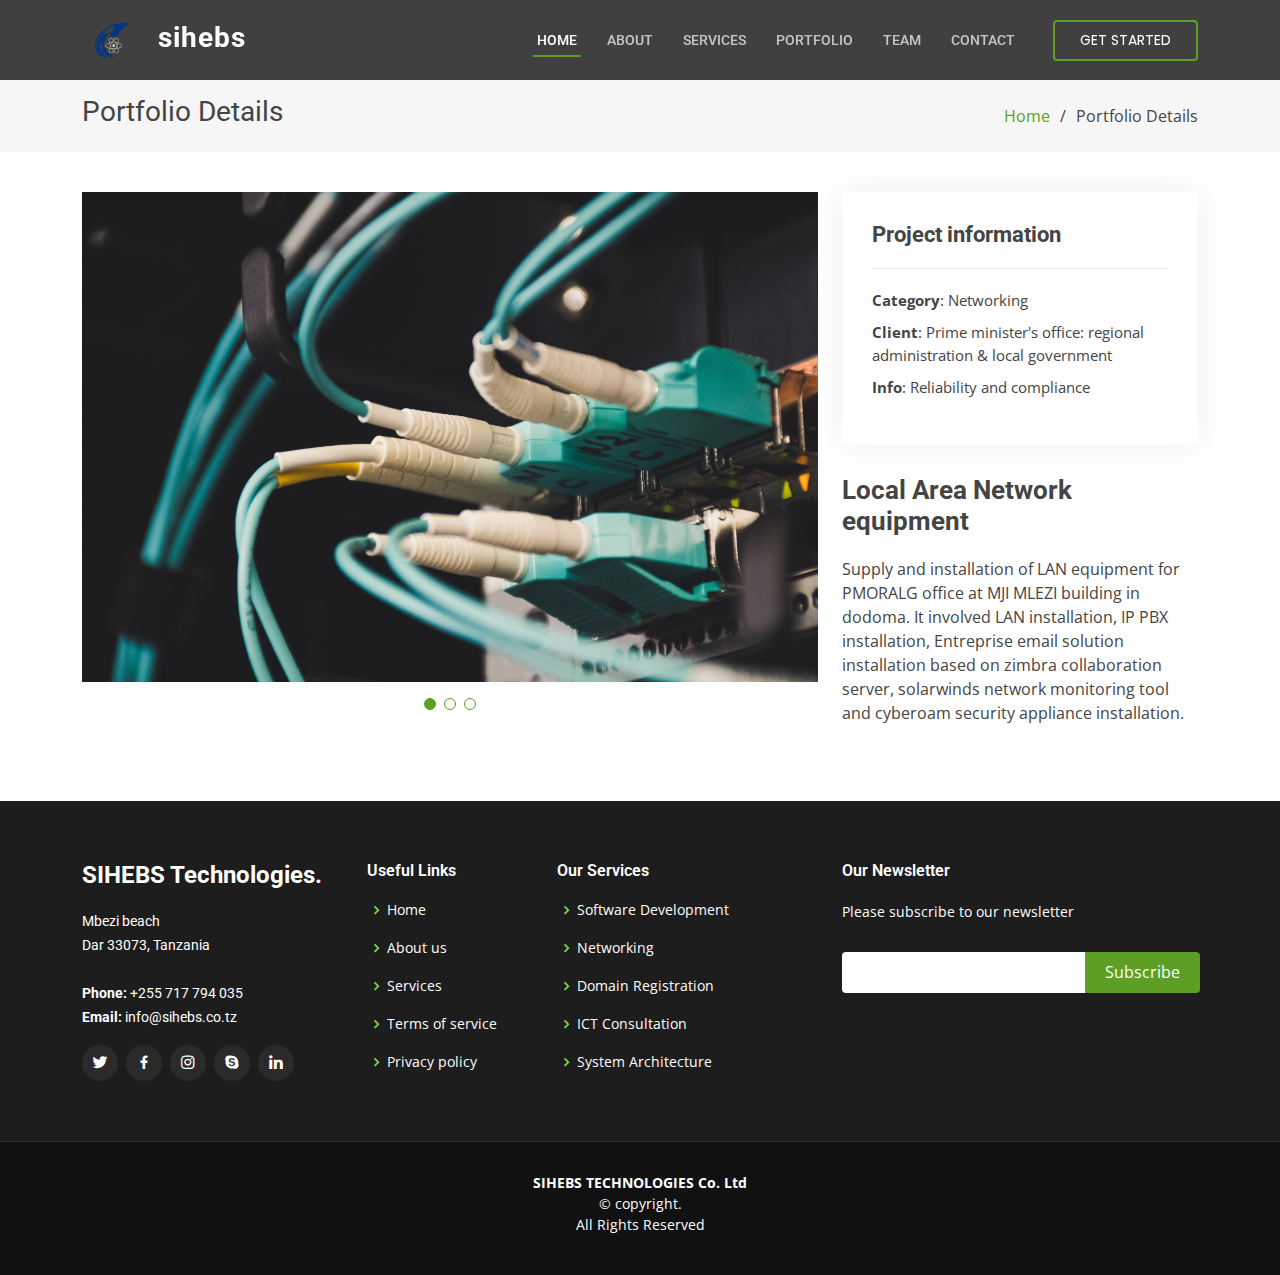
<file: inter.html>
<!DOCTYPE html>
<html lang="en">

<head>
  <meta charset="utf-8">
  <meta content="width=device-width, initial-scale=1.0" name="viewport">

  <title>sihebs</title>
  <meta content="" name="description">
  <meta content="" name="keywords">

  <!-- Favicons -->
  <link href="assets/img/clients/sh.png" rel="icon">
  <link href="assets/img/apple-touch-icon.png" rel="apple-touch-icon">

  <!-- Google Fonts -->
  <link href="https://fonts.googleapis.com/css?family=Open+Sans:300,300i,400,400i,600,600i,700,700i|Roboto:300,300i,400,400i,500,500i,600,600i,700,700i|Poppins:300,300i,400,400i,500,500i,600,600i,700,700i" rel="stylesheet">

  <!-- Vendor CSS Files -->
  <link href="assets/vendor/animate.css/animate.min.css" rel="stylesheet">
  <link href="assets/vendor/bootstrap/css/bootstrap.min.css" rel="stylesheet">
  <link href="assets/vendor/bootstrap-icons/bootstrap-icons.css" rel="stylesheet">
  <link href="assets/vendor/boxicons/css/boxicons.min.css" rel="stylesheet">
  <link href="assets/vendor/glightbox/css/glightbox.min.css" rel="stylesheet">
  <link href="assets/vendor/swiper/swiper-bundle.min.css" rel="stylesheet">

  <!-- Main CSS File -->
  <link href="assets/css/style.css" rel="stylesheet">
</head>

<body>

  <!-- ======= Header ======= -->
  <header id="header" class="fixed-top d-flex align-items-center">
    <div class="container d-flex align-items-center justify-content-between">

      <h1 class="logo"><img src="assets/img/clients/sh.png" class="img-fluid" alt="">&nbsp;&nbsp;<a href="index">SIHEBS </a></h1>

      <nav id="navbar" class="navbar">
        <ul>
          <li><a class="nav-link scrollto active" href="index">Home</a></li>
          <li><a class="nav-link scrollto" href="index">About</a></li>
          <li><a class="nav-link scrollto" href="index">Services</a></li>
          <li><a class="nav-link scrollto " href="index">Portfolio</a></li>
          <li><a class="nav-link scrollto" href="index">Team</a></li>
          <li><a class="nav-link scrollto" href="index">Contact</a></li>
          <li><a class="getstarted scrollto" href="index">Get Started</a></li>
        </ul>
        <i class="bi bi-list mobile-nav-toggle"></i>
      </nav><!-- .navbar -->

    </div>
  </header><!-- End Header -->

  <main id="main">

    <!-- ======= Breadcrumbs ======= -->
    <section id="breadcrumbs" class="breadcrumbs">
      <div class="container">

        <div class="d-flex justify-content-between align-items-center">
          <h2>Portfolio Details</h2>
          <ol>
            <li><a href="index">Home</a></li>
            <li>Portfolio Details</li>
          </ol>
        </div>

      </div>
    </section><!-- End Breadcrumbs -->

    <!-- ======= Portfolio Details Section ======= -->
    <section id="portfolio-details" class="portfolio-details">
      <div class="container">

        <div class="row gy-4">

          <div class="col-lg-8">
            <div class="portfolio-details-slider swiper-container">
              <div class="swiper-wrapper align-items-center">

                <div class="swiper-slide">
                  <img src="assets/img/portfolio/netw.jpg" alt="">
                </div>

                <div class="swiper-slide">
                  <img src="assets/img/portfolio/ellarm.jpg" alt="">
                </div>

                <div class="swiper-slide">
                  <img src="assets/img/portfolio/nety.jpg" alt="">
                </div>

              </div>
              <div class="swiper-pagination"></div>
            </div>
          </div>

          <div class="col-lg-4">
            <div class="portfolio-info">
              <h3>Project information</h3>
              <ul>
                <li><strong>Category</strong>: Networking</li>
                <li><strong>Client</strong>: Prime minister's office: regional administration & local government</li>
                <!-- <li><strong>Project date</strong>: 01 March, 2020</li> -->
                <li><strong>Info</strong>: Reliability and compliance</li>
              </ul>
            </div>
            <div class="portfolio-description">
              <h2>Local Area Network equipment</h2>
              <p>
               Supply and installation of LAN equipment for PMORALG office at MJI MLEZI building in dodoma. It involved LAN installation, IP PBX installation, Entreprise 
               email solution installation based on zimbra collaboration server, solarwinds network monitoring tool and cyberoam security appliance installation. 
              </p>
            </div>
          </div>

        </div>

      </div>
    </section><!-- End Portfolio Details Section -->

  </main><!-- End #main -->

  <!-- ======= Footer ======= -->
  <footer id="footer">
    <div class="footer-top">
      <div class="container">
        <div class="row">

          <div class="col-lg-3 col-md-6">
            <div class="footer-info">
              <h3>SIHEBS Technologies.</h3>
              <p>
                Mbezi beach <br>
                Dar 33073, Tanzania<br><br>
                <strong>Phone:</strong> +255 717 794 035<br>
                <strong>Email:</strong> info@sihebs.co.tz<br>
              </p>
              <div class="social-links mt-3">
                <a href="#" class="twitter"><i class="bx bxl-twitter"></i></a>
                <a href="#" class="facebook"><i class="bx bxl-facebook"></i></a>
                <a href="#" class="instagram"><i class="bx bxl-instagram"></i></a>
                <a href="#" class="google-plus"><i class="bx bxl-skype"></i></a>
                <a href="#" class="linkedin"><i class="bx bxl-linkedin"></i></a>
              </div>
            </div>
          </div>

          <div class="col-lg-2 col-md-6 footer-links">
            <h4>Useful Links</h4>
            <ul>
              <li><i class="bx bx-chevron-right"></i> <a href="#">Home</a></li>
              <li><i class="bx bx-chevron-right"></i> <a href="#">About us</a></li>
              <li><i class="bx bx-chevron-right"></i> <a href="#">Services</a></li>
              <li><i class="bx bx-chevron-right"></i> <a href="#">Terms of service</a></li>
              <li><i class="bx bx-chevron-right"></i> <a href="#">Privacy policy</a></li>
            </ul>
          </div>

          <div class="col-lg-3 col-md-6 footer-links">
            <h4>Our Services</h4>
            <ul>
              <li><i class="bx bx-chevron-right"></i> <a href="#">Software Development</a></li>
              <li><i class="bx bx-chevron-right"></i> <a href="#">Networking</a></li>
              <li><i class="bx bx-chevron-right"></i> <a href="#">Domain Registration</a></li>
              <li><i class="bx bx-chevron-right"></i> <a href="#">ICT Consultation</a></li>
              <li><i class="bx bx-chevron-right"></i> <a href="#">System Architecture</a></li>
            </ul>
          </div>

          <div class="col-lg-4 col-md-6 footer-newsletter">
            <h4>Our Newsletter</h4>
            <p>Please subscribe to our newsletter</p>
            <form action=" javascript:void(0);"  method="post">
              <input type="email" name="email"><input type="submit" value="Subscribe">
            </form>

          </div>

        </div>
      </div>
    </div>

    <div class="container">
      <div class="copyright">
         <strong><span>SIHEBS TECHNOLOGIES Co. Ltd</span></strong> <br> &copy; copyright.<br> All Rights Reserved
      </div>
      <div class="credits">
        
        <!-- Designed by <a href="https://github.com/dericking01">Dericking</a> -->
      </div>
    </div>
  </footer><!-- End Footer -->

  <a href="#" class="back-to-top d-flex align-items-center justify-content-center"><i class="bi bi-arrow-up-short"></i></a>

  <!-- Vendor JS Files -->
  <script src="assets/vendor/bootstrap/js/bootstrap.bundle.min.js"></script>
  <script src="assets/vendor/glightbox/js/glightbox.min.js"></script>
  <script src="assets/vendor/isotope-layout/isotope.pkgd.min.js"></script>
  <script src="assets/vendor/php-email-form/validate.js"></script>
  <script src="assets/vendor/purecounter/purecounter.js"></script>
  <script src="assets/vendor/swiper/swiper-bundle.min.js"></script>

  <script src="assets/js/main.js"></script>

</body>

</html>
</file>
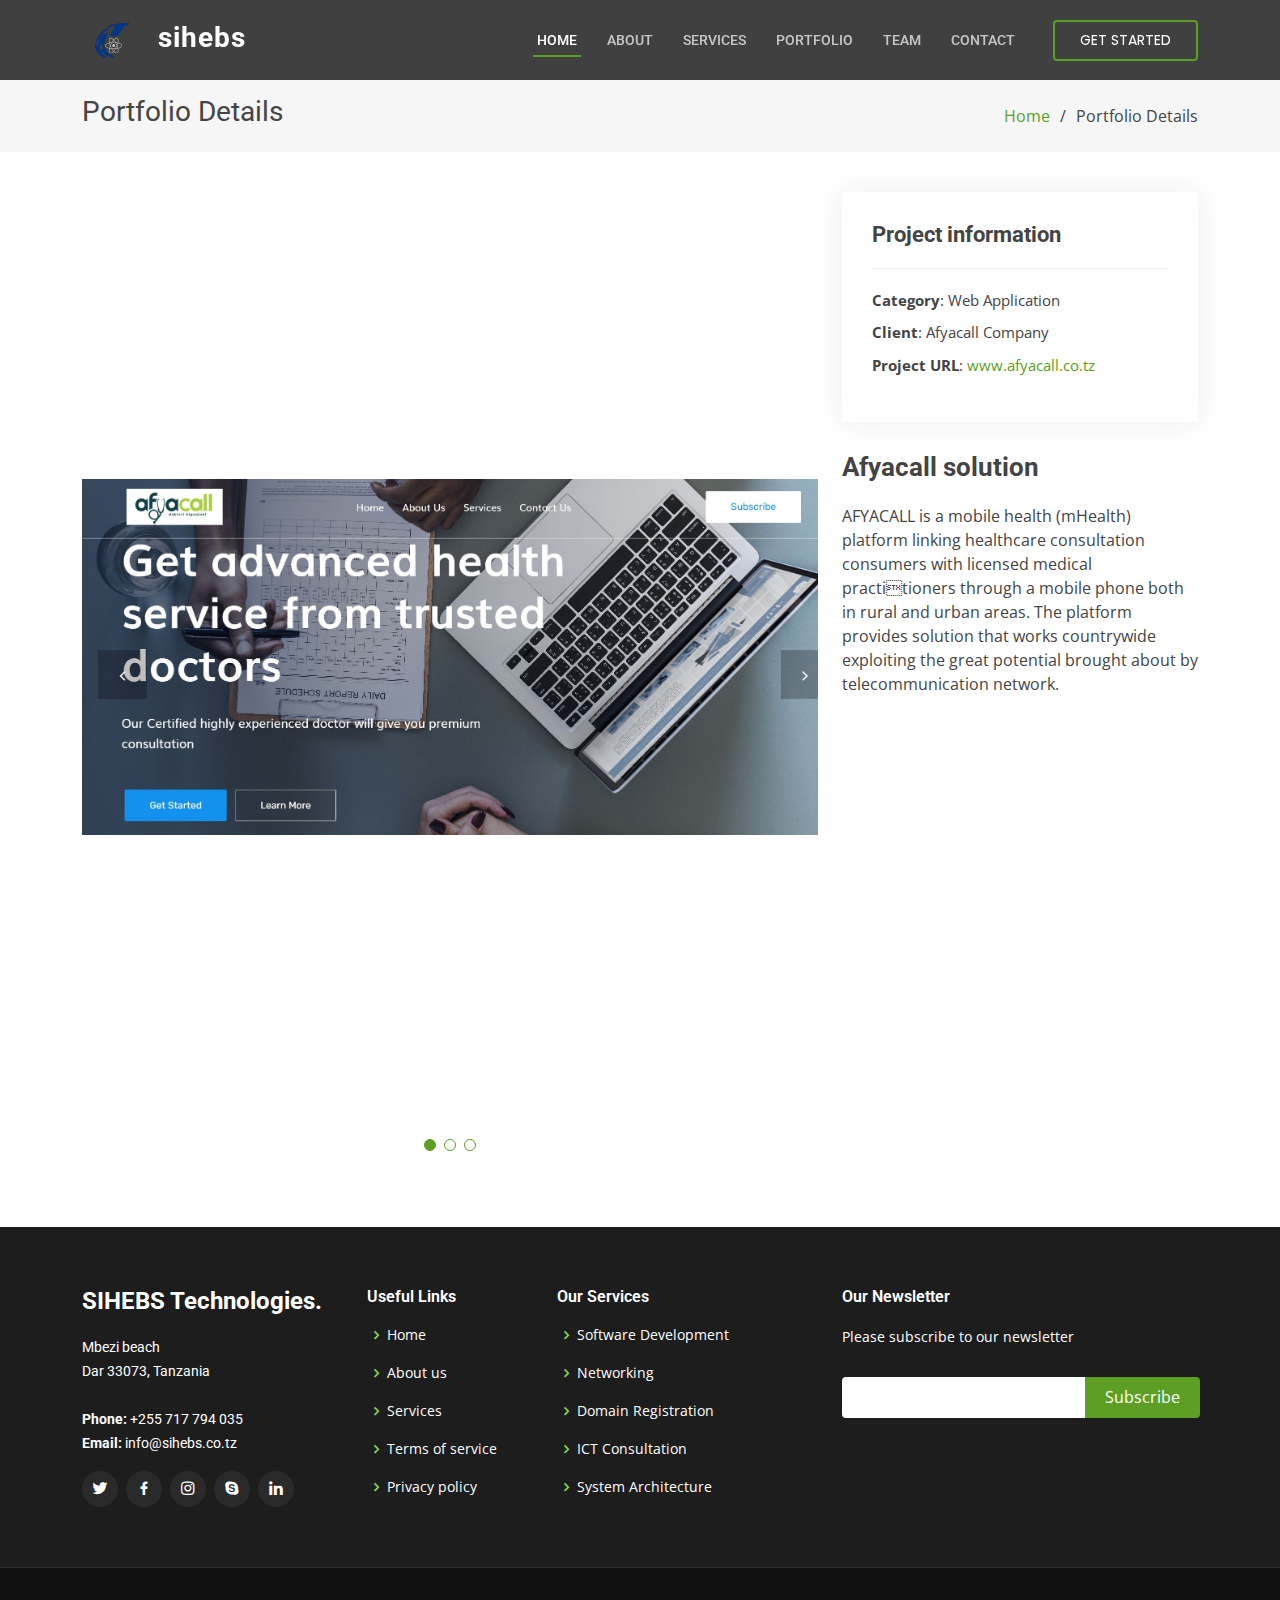
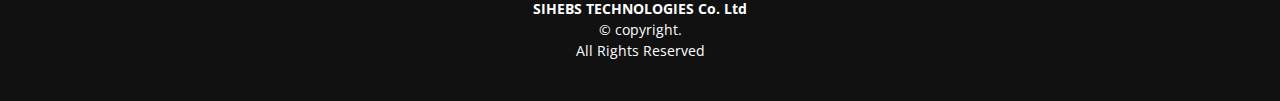
<file: portfolio-details.html>
<!DOCTYPE html>
<html lang="en">

<head>
  <meta charset="utf-8">
  <meta content="width=device-width, initial-scale=1.0" name="viewport">

  <title>sihebs</title>
  <meta content="" name="description">
  <meta content="" name="keywords">

  <!-- Favicons -->
  <link href="assets/img/clients/sh.png" rel="icon">
  <link href="assets/img/apple-touch-icon.png" rel="apple-touch-icon">

  <!-- Google Fonts -->
  <link href="https://fonts.googleapis.com/css?family=Open+Sans:300,300i,400,400i,600,600i,700,700i|Roboto:300,300i,400,400i,500,500i,600,600i,700,700i|Poppins:300,300i,400,400i,500,500i,600,600i,700,700i" rel="stylesheet">

  <!-- Vendor CSS Files -->
  <link href="assets/vendor/animate.css/animate.min.css" rel="stylesheet">
  <link href="assets/vendor/bootstrap/css/bootstrap.min.css" rel="stylesheet">
  <link href="assets/vendor/bootstrap-icons/bootstrap-icons.css" rel="stylesheet">
  <link href="assets/vendor/boxicons/css/boxicons.min.css" rel="stylesheet">
  <link href="assets/vendor/glightbox/css/glightbox.min.css" rel="stylesheet">
  <link href="assets/vendor/swiper/swiper-bundle.min.css" rel="stylesheet">

  <!--Main CSS File -->
  <link href="assets/css/style.css" rel="stylesheet">

</head>

<body>

  <!-- ======= Header ======= -->
  <header id="header" class="fixed-top d-flex align-items-center">
    <div class="container d-flex align-items-center justify-content-between">
      
      <h1 class="logo"><img src="assets/img/clients/sh.png" class="img-fluid" alt="">&nbsp;&nbsp;<a href="index">SIHEBS </a></h1>

      <nav id="navbar" class="navbar">
        <ul>
          <li><a class="nav-link scrollto active" href="index">Home</a></li>
          <li><a class="nav-link scrollto" href="index">About</a></li>
          <li><a class="nav-link scrollto" href="index">Services</a></li>
          <li><a class="nav-link scrollto " href="index">Portfolio</a></li>
          <li><a class="nav-link scrollto" href="index">Team</a></li>
          <li><a class="nav-link scrollto" href="index">Contact</a></li>
          <li><a class="getstarted scrollto" href="index">Get Started</a></li>
        </ul>
        <i class="bi bi-list mobile-nav-toggle"></i>
      </nav><!-- .navbar -->

    </div>
  </header><!-- End Header -->

  <main id="main">

    <!-- ======= Breadcrumbs ======= -->
    <section id="breadcrumbs" class="breadcrumbs">
      <div class="container">

        <div class="d-flex justify-content-between align-items-center">
          <h2>Portfolio Details</h2>
          <ol>
            <li><a href="index">Home</a></li>
            <li>Portfolio Details</li>
          </ol>
        </div>

      </div>
    </section><!-- End Breadcrumbs -->

    <!-- ======= Portfolio Details Section ======= -->
    <section id="portfolio-details" class="portfolio-details">
      <div class="container">

        <div class="row gy-4">

          <div class="col-lg-8">
            <div class="portfolio-details-slider swiper-container">
              <div class="swiper-wrapper align-items-center">

                <div class="swiper-slide">
                  <img src="assets/img/portfolio/afya2.JPG" alt="">
                </div>

                <div class="swiper-slide">
                  <img src="assets/img/portfolio/af2.png" alt="">
                </div>

                <div class="swiper-slide">
                  <img src="assets/img/portfolio/afya.JPG" alt="">
                </div>

              </div>
              <div class="swiper-pagination"></div>
            </div>
          </div>

          <div class="col-lg-4">
            <div class="portfolio-info">
              <h3>Project information</h3>
              <ul>
                <li><strong>Category</strong>: Web Application</li>
                <li><strong>Client</strong>: Afyacall Company</li>
                <!-- <li><strong>Project date</strong>: 01 March, 2020</li> -->
                <li><strong>Project URL</strong>: <a href="https://afyacall.co.tz/" target="_blank">www.afyacall.co.tz</a></li>
              </ul>
            </div>
            <div class="portfolio-description">
              <h2>Afyacall solution</h2>
              <p>
                AFYACALL is a mobile health (mHealth) 
platform linking healthcare consultation 
consumers with licensed medical practitioners through a mobile phone both in 
rural and urban areas. The platform 
provides solution that works countrywide 
exploiting the great potential brought 
about by telecommunication network.
              </p>
            </div>
          </div>

        </div>

      </div>
    </section><!-- End Portfolio Details Section -->

  </main><!-- End #main -->

  <!-- ======= Footer ======= -->
  <footer id="footer">
    <div class="footer-top">
      <div class="container">
        <div class="row">

          <div class="col-lg-3 col-md-6">
            <div class="footer-info">
              <h3>SIHEBS Technologies.</h3>
              <p>
                Mbezi beach <br>
                Dar 33073, Tanzania<br><br>
                <strong>Phone:</strong> +255 717 794 035<br>
                <strong>Email:</strong> info@sihebs.co.tz<br>
              </p>
              <div class="social-links mt-3">
                <a href="#" class="twitter"><i class="bx bxl-twitter"></i></a>
                <a href="#" class="facebook"><i class="bx bxl-facebook"></i></a>
                <a href="#" class="instagram"><i class="bx bxl-instagram"></i></a>
                <a href="#" class="google-plus"><i class="bx bxl-skype"></i></a>
                <a href="#" class="linkedin"><i class="bx bxl-linkedin"></i></a>
              </div>
            </div>
          </div>

          <div class="col-lg-2 col-md-6 footer-links">
            <h4>Useful Links</h4>
            <ul>
              <li><i class="bx bx-chevron-right"></i> <a href="#">Home</a></li>
              <li><i class="bx bx-chevron-right"></i> <a href="#">About us</a></li>
              <li><i class="bx bx-chevron-right"></i> <a href="#">Services</a></li>
              <li><i class="bx bx-chevron-right"></i> <a href="#">Terms of service</a></li>
              <li><i class="bx bx-chevron-right"></i> <a href="#">Privacy policy</a></li>
            </ul>
          </div>

          <div class="col-lg-3 col-md-6 footer-links">
            <h4>Our Services</h4>
            <ul>
              <li><i class="bx bx-chevron-right"></i> <a href="#">Software Development</a></li>
              <li><i class="bx bx-chevron-right"></i> <a href="#">Networking</a></li>
              <li><i class="bx bx-chevron-right"></i> <a href="#">Domain Registration</a></li>
              <li><i class="bx bx-chevron-right"></i> <a href="#">ICT Consultation</a></li>
              <li><i class="bx bx-chevron-right"></i> <a href="#">System Architecture</a></li>
            </ul>
          </div>

          <div class="col-lg-4 col-md-6 footer-newsletter">
            <h4>Our Newsletter</h4>
            <p>Please subscribe to our newsletter</p>
            <form action=" javascript:void(0);"  method="post">
              <input type="email" name="email"><input type="submit" value="Subscribe">
            </form>

          </div>

        </div>
      </div>
    </div>

    <div class="container">
      <div class="copyright">
         <strong><span>SIHEBS TECHNOLOGIES Co. Ltd</span></strong> <br> &copy; copyright. <br> All Rights Reserved
      </div>
      <div class="credits">
        <!-- Designed by <a href="https://github.com/dericking01">Dericking</a> -->
      </div>
    </div>
  </footer><!-- End Footer -->

  <a href="#" class="back-to-top d-flex align-items-center justify-content-center"><i class="bi bi-arrow-up-short"></i></a>

  <!-- Vendor JS Files -->
  <script src="assets/vendor/bootstrap/js/bootstrap.bundle.min.js"></script>
  <script src="assets/vendor/glightbox/js/glightbox.min.js"></script>
  <script src="assets/vendor/isotope-layout/isotope.pkgd.min.js"></script>
  <script src="assets/vendor/php-email-form/validate.js"></script>
  <script src="assets/vendor/purecounter/purecounter.js"></script>
  <script src="assets/vendor/swiper/swiper-bundle.min.js"></script>

  <!-- Main JS File -->
  <script src="assets/js/main.js"></script>

</body>

</html>
</file>
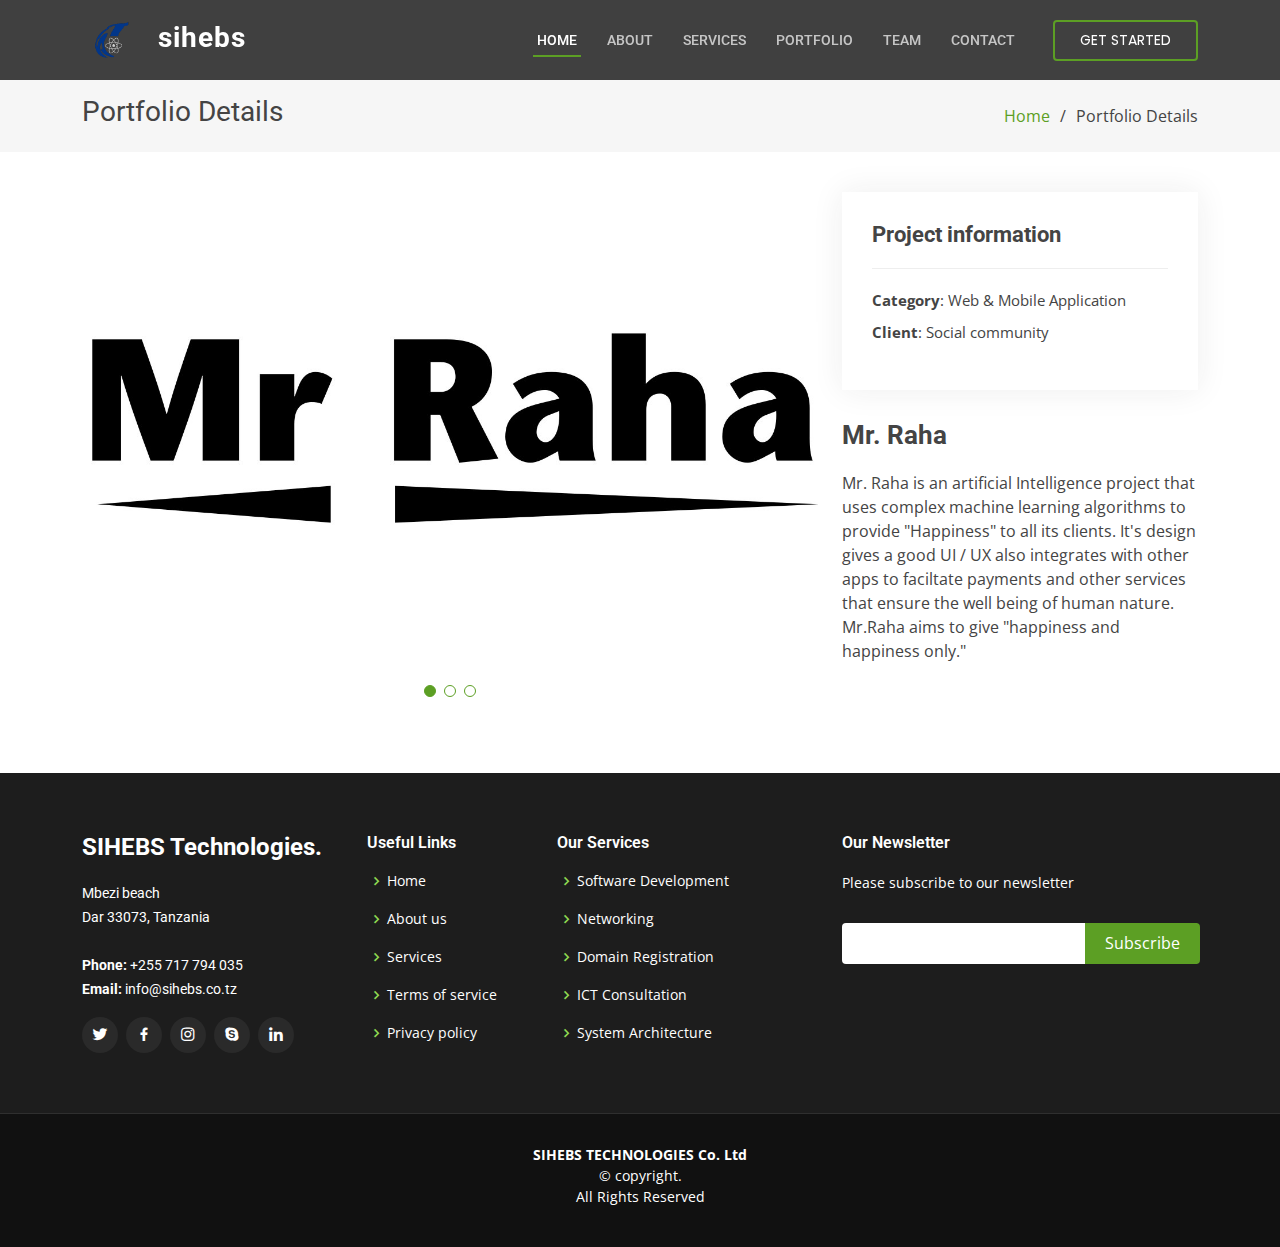
<file: raha-details.html>
<!DOCTYPE html>
<html lang="en">

<head>
  <meta charset="utf-8">
  <meta content="width=device-width, initial-scale=1.0" name="viewport">

  <title>sihebs</title>
  <meta content="" name="description">
  <meta content="" name="keywords">

  <!-- Favicons -->
  <link href="assets/img/clients/sh.png" rel="icon">
  <link href="assets/img/apple-touch-icon.png" rel="apple-touch-icon">

  <!-- Google Fonts -->
  <link href="https://fonts.googleapis.com/css?family=Open+Sans:300,300i,400,400i,600,600i,700,700i|Roboto:300,300i,400,400i,500,500i,600,600i,700,700i|Poppins:300,300i,400,400i,500,500i,600,600i,700,700i" rel="stylesheet">

  <!-- Vendor CSS Files -->
  <link href="assets/vendor/animate.css/animate.min.css" rel="stylesheet">
  <link href="assets/vendor/bootstrap/css/bootstrap.min.css" rel="stylesheet">
  <link href="assets/vendor/bootstrap-icons/bootstrap-icons.css" rel="stylesheet">
  <link href="assets/vendor/boxicons/css/boxicons.min.css" rel="stylesheet">
  <link href="assets/vendor/glightbox/css/glightbox.min.css" rel="stylesheet">
  <link href="assets/vendor/swiper/swiper-bundle.min.css" rel="stylesheet">

  <!-- Main CSS File -->
  <link href="assets/css/style.css" rel="stylesheet">
</head>

<body>

  <!-- ======= Header ======= -->
  <header id="header" class="fixed-top d-flex align-items-center">
    <div class="container d-flex align-items-center justify-content-between">

      <h1 class="logo"><img src="assets/img/clients/sh.png" class="img-fluid" alt="">&nbsp;&nbsp;<a href="index">SIHEBS </a></h1>

      <nav id="navbar" class="navbar">
        <ul>
          <li><a class="nav-link scrollto active" href="index">Home</a></li>
          <li><a class="nav-link scrollto" href="index">About</a></li>
          <li><a class="nav-link scrollto" href="index">Services</a></li>
          <li><a class="nav-link scrollto " href="index">Portfolio</a></li>
          <li><a class="nav-link scrollto" href="index">Team</a></li>
          <li><a class="nav-link scrollto" href="index">Contact</a></li>
          <li><a class="getstarted scrollto" href="index">Get Started</a></li>
        </ul>
        <i class="bi bi-list mobile-nav-toggle"></i>
      </nav><!-- .navbar -->

    </div>
  </header><!-- End Header -->

  <main id="main">

    <!-- ======= Breadcrumbs ======= -->
    <section id="breadcrumbs" class="breadcrumbs">
      <div class="container">

        <div class="d-flex justify-content-between align-items-center">
          <h2>Portfolio Details</h2>
          <ol>
            <li><a href="index">Home</a></li>
            <li>Portfolio Details</li>
          </ol>
        </div>

      </div>
    </section><!-- End Breadcrumbs -->

    <!-- ======= Portfolio Details Section ======= -->
    <section id="portfolio-details" class="portfolio-details">
      <div class="container">

        <div class="row gy-4">

          <div class="col-lg-8">
            <div class="portfolio-details-slider swiper-container">
              <div class="swiper-wrapper align-items-center">

                <div class="swiper-slide">
                  <img src="assets/img/portfolio/raha.jpg" alt="">
                </div>

                <div class="swiper-slide">
                  <img src="assets/img/portfolio/rha.png" alt="">
                </div>

                <div class="swiper-slide">
                  <img src="assets/img/portfolio/rh.JPG" alt="">
                </div>

              </div>
              <div class="swiper-pagination"></div>
            </div>
          </div>

          <div class="col-lg-4">
            <div class="portfolio-info">
              <h3>Project information</h3>
              <ul>
                <li><strong>Category</strong>: Web & Mobile Application</li>
                <li><strong>Client</strong>: Social community </li>
                <!-- <li><strong>Project date</strong>: 01 March, 2020</li> -->
                <!-- <li><strong>Project URL</strong>: <a href="https://mrraha.co.tz/" target="_blank">www.mrraha.co.tz</a></li> -->
              </ul>
            </div>
            <div class="portfolio-description">
              <h2>Mr. Raha</h2>
              <p>
                Mr. Raha is an artificial Intelligence project that uses complex machine learning algorithms to provide "Happiness" to all its clients. It's design gives a good UI / UX also
                integrates with other apps to faciltate payments and other services that ensure the well being of human nature.<br> Mr.Raha aims to give "happiness and happiness only." 
              </p>
            </div>
          </div>

        </div>

      </div>
    </section><!-- End Portfolio Details Section -->

  </main><!-- End #main -->

  <!-- ======= Footer ======= -->
  <footer id="footer">
    <div class="footer-top">
      <div class="container">
        <div class="row">

          <div class="col-lg-3 col-md-6">
            <div class="footer-info">
              <h3>SIHEBS Technologies.</h3>
              <p>
                Mbezi beach <br>
                Dar 33073, Tanzania<br><br>
                <strong>Phone:</strong> +255 717 794 035<br>
                <strong>Email:</strong> info@sihebs.co.tz<br>
              </p>
              <div class="social-links mt-3">
                <a href="#" class="twitter"><i class="bx bxl-twitter"></i></a>
                <a href="#" class="facebook"><i class="bx bxl-facebook"></i></a>
                <a href="#" class="instagram"><i class="bx bxl-instagram"></i></a>
                <a href="#" class="google-plus"><i class="bx bxl-skype"></i></a>
                <a href="#" class="linkedin"><i class="bx bxl-linkedin"></i></a>
              </div>
            </div>
          </div>

          <div class="col-lg-2 col-md-6 footer-links">
            <h4>Useful Links</h4>
            <ul>
              <li><i class="bx bx-chevron-right"></i> <a href="#">Home</a></li>
              <li><i class="bx bx-chevron-right"></i> <a href="#">About us</a></li>
              <li><i class="bx bx-chevron-right"></i> <a href="#">Services</a></li>
              <li><i class="bx bx-chevron-right"></i> <a href="#">Terms of service</a></li>
              <li><i class="bx bx-chevron-right"></i> <a href="#">Privacy policy</a></li>
            </ul>
          </div>

          <div class="col-lg-3 col-md-6 footer-links">
            <h4>Our Services</h4>
            <ul>
              <li><i class="bx bx-chevron-right"></i> <a href="#">Software Development</a></li>
              <li><i class="bx bx-chevron-right"></i> <a href="#">Networking</a></li>
              <li><i class="bx bx-chevron-right"></i> <a href="#">Domain Registration</a></li>
              <li><i class="bx bx-chevron-right"></i> <a href="#">ICT Consultation</a></li>
              <li><i class="bx bx-chevron-right"></i> <a href="#">System Architecture</a></li>
            </ul>
          </div>

          <div class="col-lg-4 col-md-6 footer-newsletter">
            <h4>Our Newsletter</h4>
            <p>Please subscribe to our newsletter</p>
            <form action=" javascript:void(0);"  method="post">
              <input type="email" name="email"><input type="submit" value="Subscribe">
            </form>

          </div>

        </div>
      </div>
    </div>

    <div class="container">
      <div class="copyright">
         <strong><span>SIHEBS TECHNOLOGIES Co. Ltd</span></strong> <br> &copy; copyright. <br> All Rights Reserved
      </div>
      <div class="credits">
        <!-- Designed by <a href="https://github.com/dericking01">Dericking</a> -->
      </div>
    </div>
  </footer><!-- End Footer -->

  <a href="#" class="back-to-top d-flex align-items-center justify-content-center"><i class="bi bi-arrow-up-short"></i></a>

  <!-- Vendor JS Files -->
  <script src="assets/vendor/bootstrap/js/bootstrap.bundle.min.js"></script>
  <script src="assets/vendor/glightbox/js/glightbox.min.js"></script>
  <script src="assets/vendor/isotope-layout/isotope.pkgd.min.js"></script>
  <script src="assets/vendor/php-email-form/validate.js"></script>
  <script src="assets/vendor/purecounter/purecounter.js"></script>
  <script src="assets/vendor/swiper/swiper-bundle.min.js"></script>

  <!--  Main JS File -->
  <script src="assets/js/main.js"></script>

</body>

</html>
</file>
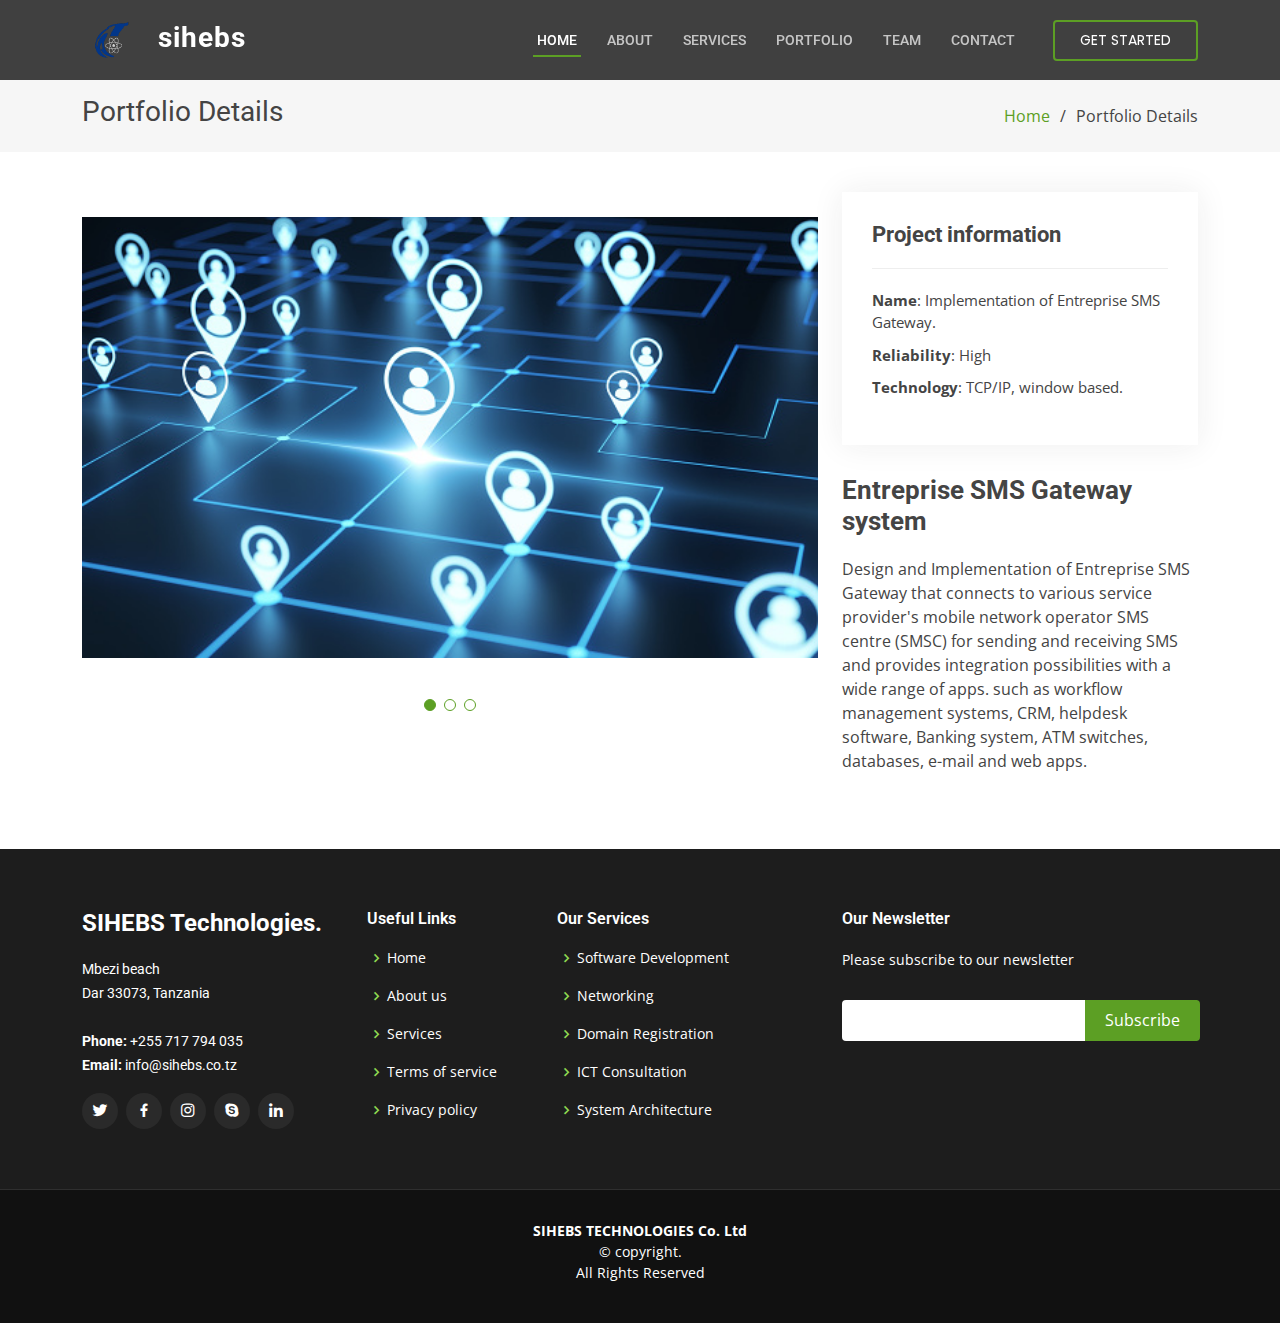
<file: sgtw.html>
<!DOCTYPE html>
<html lang="en">

<head>
  <meta charset="utf-8">
  <meta content="width=device-width, initial-scale=1.0" name="viewport">

  <title>sihebs</title>
  <meta content="" name="description">
  <meta content="" name="keywords">

  <!-- Favicons -->
  <link href="assets/img/clients/sh.png" rel="icon">
  <link href="assets/img/apple-touch-icon.png" rel="apple-touch-icon">

  <!-- Google Fonts -->
  <link href="https://fonts.googleapis.com/css?family=Open+Sans:300,300i,400,400i,600,600i,700,700i|Roboto:300,300i,400,400i,500,500i,600,600i,700,700i|Poppins:300,300i,400,400i,500,500i,600,600i,700,700i" rel="stylesheet">

  <!-- Vendor CSS Files -->
  <link href="assets/vendor/animate.css/animate.min.css" rel="stylesheet">
  <link href="assets/vendor/bootstrap/css/bootstrap.min.css" rel="stylesheet">
  <link href="assets/vendor/bootstrap-icons/bootstrap-icons.css" rel="stylesheet">
  <link href="assets/vendor/boxicons/css/boxicons.min.css" rel="stylesheet">
  <link href="assets/vendor/glightbox/css/glightbox.min.css" rel="stylesheet">
  <link href="assets/vendor/swiper/swiper-bundle.min.css" rel="stylesheet">

  <!-- Main CSS File -->
  <link href="assets/css/style.css" rel="stylesheet">
</head>

<body>

  <!-- ======= Header ======= -->
  <header id="header" class="fixed-top d-flex align-items-center">
    <div class="container d-flex align-items-center justify-content-between">

      <h1 class="logo"><img src="assets/img/clients/sh.png" class="img-fluid" alt="">&nbsp;&nbsp;<a href="index">SIHEBS </a></h1>

      <nav id="navbar" class="navbar">
        <ul>
          <li><a class="nav-link scrollto active" href="index">Home</a></li>
          <li><a class="nav-link scrollto" href="index">About</a></li>
          <li><a class="nav-link scrollto" href="index">Services</a></li>
          <li><a class="nav-link scrollto " href="index">Portfolio</a></li>
          <li><a class="nav-link scrollto" href="index">Team</a></li>
          <li><a class="nav-link scrollto" href="index">Contact</a></li>
          <li><a class="getstarted scrollto" href="index">Get Started</a></li>
        </ul>
        <i class="bi bi-list mobile-nav-toggle"></i>
      </nav><!-- .navbar -->

    </div>
  </header><!-- End Header -->

  <main id="main">

    <!-- ======= Breadcrumbs ======= -->
    <section id="breadcrumbs" class="breadcrumbs">
      <div class="container">

        <div class="d-flex justify-content-between align-items-center">
          <h2>Portfolio Details</h2>
          <ol>
            <li><a href="index">Home</a></li>
            <li>Portfolio Details</li>
          </ol>
        </div>

      </div>
    </section><!-- End Breadcrumbs -->

    <!-- ======= Portfolio Details Section ======= -->
    <section id="portfolio-details" class="portfolio-details">
      <div class="container">

        <div class="row gy-4">

          <div class="col-lg-8">
            <div class="portfolio-details-slider swiper-container">
              <div class="swiper-wrapper align-items-center">

                <div class="swiper-slide">
                  <img src="assets/img/portfolio/ntwkg.jpg" alt="">
                </div>

                <div class="swiper-slide">
                  <img src="assets/img/portfolio/chat.jpg" alt="">
                </div>

                <div class="swiper-slide">
                  <img src="assets/img/portfolio/ntwg.jpg" alt="">
                </div>

              </div>
              <div class="swiper-pagination"></div>
            </div>
          </div>

          <div class="col-lg-4">
            <div class="portfolio-info">
              <h3>Project information</h3>
              <ul>
                <li><strong>Name</strong>: Implementation of Entreprise SMS Gateway.</li>
                <li><strong>Reliability</strong>: High</li>
                <!-- <li><strong>Project date</strong>: 01 March, 2020</li> -->
                <li><strong>Technology</strong>: TCP/IP, window based.</li>
              </ul>
            </div>
            <div class="portfolio-description">
              <h2>Entreprise SMS Gateway system</h2>
              <p>
                Design and Implementation of Entreprise SMS Gateway that connects to various service provider's mobile network operator SMS centre (SMSC) for sending and receiving SMS and provides integration possibilities with a wide range of apps. 
                such as workflow management systems, CRM, helpdesk software, Banking system, ATM switches, databases, e-mail and web apps.
              </p>
            </div>
          </div>

        </div>

      </div>
    </section><!-- End Portfolio Details Section -->

  </main><!-- End #main -->

  <!-- ======= Footer ======= -->
  <footer id="footer">
    <div class="footer-top">
      <div class="container">
        <div class="row">

          <div class="col-lg-3 col-md-6">
            <div class="footer-info">
              <h3>SIHEBS Technologies.</h3>
              <p>
                Mbezi beach <br>
                Dar 33073, Tanzania<br><br>
                <strong>Phone:</strong> +255 717 794 035<br>
                <strong>Email:</strong> info@sihebs.co.tz<br> 
              </p>
              <div class="social-links mt-3">
                <a href="#" class="twitter"><i class="bx bxl-twitter"></i></a>
                <a href="#" class="facebook"><i class="bx bxl-facebook"></i></a>
                <a href="#" class="instagram"><i class="bx bxl-instagram"></i></a>
                <a href="#" class="google-plus"><i class="bx bxl-skype"></i></a>
                <a href="#" class="linkedin"><i class="bx bxl-linkedin"></i></a>
              </div>
            </div>
          </div>

          <div class="col-lg-2 col-md-6 footer-links">
            <h4>Useful Links</h4>
            <ul>
              <li><i class="bx bx-chevron-right"></i> <a href="#">Home</a></li>
              <li><i class="bx bx-chevron-right"></i> <a href="#">About us</a></li>
              <li><i class="bx bx-chevron-right"></i> <a href="#">Services</a></li>
              <li><i class="bx bx-chevron-right"></i> <a href="#">Terms of service</a></li>
              <li><i class="bx bx-chevron-right"></i> <a href="#">Privacy policy</a></li>
            </ul>
          </div>

          <div class="col-lg-3 col-md-6 footer-links">
            <h4>Our Services</h4>
            <ul>
              <li><i class="bx bx-chevron-right"></i> <a href="#">Software Development</a></li>
              <li><i class="bx bx-chevron-right"></i> <a href="#">Networking</a></li>
              <li><i class="bx bx-chevron-right"></i> <a href="#">Domain Registration</a></li>
              <li><i class="bx bx-chevron-right"></i> <a href="#">ICT Consultation</a></li>
              <li><i class="bx bx-chevron-right"></i> <a href="#">System Architecture</a></li>
            </ul>
          </div>

          <div class="col-lg-4 col-md-6 footer-newsletter">
            <h4>Our Newsletter</h4>
            <p>Please subscribe to our newsletter</p>
            <form action=" javascript:void(0);"  method="post">
              <input type="email" name="email"><input type="submit" value="Subscribe">
            </form>

          </div>

        </div>
      </div>
    </div>

    <div class="container">
      <div class="copyright">
         <strong><span>SIHEBS TECHNOLOGIES Co. Ltd</span></strong> <br> &copy; copyright. <br> All Rights Reserved
      </div>
      <div class="credits">
        <!-- Designed by <a href="https://github.com/dericking01">Dericking</a> -->
      </div>
    </div>
  </footer><!-- End Footer -->

  <a href="#" class="back-to-top d-flex align-items-center justify-content-center"><i class="bi bi-arrow-up-short"></i></a>

  <!-- Vendor JS Files -->
  <script src="assets/vendor/bootstrap/js/bootstrap.bundle.min.js"></script>
  <script src="assets/vendor/glightbox/js/glightbox.min.js"></script>
  <script src="assets/vendor/isotope-layout/isotope.pkgd.min.js"></script>
  <script src="assets/vendor/php-email-form/validate.js"></script>
  <script src="assets/vendor/purecounter/purecounter.js"></script>
  <script src="assets/vendor/swiper/swiper-bundle.min.js"></script>

  <!-- Main JS File -->
  <script src="assets/js/main.js"></script>

</body>

</html>
</file>
<file: assets/css/style.css>
body {
  font-family: "Open Sans", sans-serif;
  color: #444444;
}
/* 1 */
a {
  color: #5c9f24;
  text-decoration: none;
}
/* #74c92d1 */
a:hover {
  color: #74c92d;
  text-decoration: none;
}

h1, h2, h3, h4, h5, h6 {
  font-family: "Roboto", sans-serif;
}

/*--------------------------------------------------------------
# Back to top button
--------------------------------------------------------------*/
.back-to-top {
  position: fixed;
  visibility: hidden;
  opacity: 0;
  right: 15px;
  bottom: 15px;
  z-index: 996;
  background: #5c9f24;
  width: 40px;
  height: 40px;
  border-radius: 4px;
  transition: all 0.4s;
}

.back-to-top i {
  font-size: 28px;
  color: #fff;
  line-height: 0;
}

.back-to-top:hover {
  background: #6fc02c;
  color: #fff;
}

.back-to-top.active {
  visibility: visible;
  opacity: 1;
}

/*--------------------------------------------------------------
# Header
--------------------------------------------------------------*/
#header {
  background: rgba(0, 0, 0, 0.75);
  transition: all 0.5s;
  z-index: 997;
  height: 80px;
}

#header .logo {
  font-size: 28px;
  margin: 0;
  padding: 0;
  line-height: 1;
  font-weight: 700;
  letter-spacing: 1px;
  text-transform: lowercase;
}

#header .logo a {
  color: #fff;
}

#header .logo img {
  max-height: 60px;
  
}

/*--------------------------------------------------------------
# Navigation Menu
--------------------------------------------------------------*/
/**
* Desktop Navigation 
*/
.navbar {
  padding: 0;
}

.navbar ul {
  margin: 0;
  padding: 0;
  display: flex;
  list-style: none;
  align-items: center;
}

.navbar li {
  position: relative;
}

.navbar > ul > li {
  white-space: nowrap;
  padding: 10px 0 10px 22px;
}

.navbar a, .navbar a:focus {
  display: flex;
  align-items: center;
  justify-content: space-between;
  padding: 0 4px;
  font-family: "Roboto", sans-serif;
  font-size: 14px;
  font-weight: 500;
  color: rgba(255, 255, 255, 0.7);
  white-space: nowrap;
  transition: 0.3s;
  text-transform: uppercase;
  position: relative;
}

.navbar a i, .navbar a:focus i {
  font-size: 12px;
  line-height: 0;
  margin-left: 5px;
}

.navbar > ul > li > a:before {
  content: "";
  position: absolute;
  width: 100%;
  height: 2px;
  bottom: -6px;
  left: 0;
  background-color: #5c9f24;
  visibility: hidden;
  width: 0px;
  transition: all 0.3s ease-in-out 0s;
}

.navbar a:hover:before, .navbar li:hover > a:before, .navbar .active:before {
  visibility: visible;
  width: 100%;
}

.navbar a:hover, .navbar .active, .navbar .active:focus, .navbar li:hover > a {
  color: #fff;
}

.navbar .getstarted {
  padding: 8px 25px;
  margin-left: 12px;
  border-radius: 4px;
  color: #fff;
  font-weight: 400;
  font-family: "Poppins", sans-serif;
  border: 2px solid #5c9f24;
}

.navbar .getstarted:hover {
  color: #fff;
  background: #5c9f24;
}

.navbar .getstarted:hover:before, .navbar li:hover > .getstarted:before {
  visibility: hidden;
}

.navbar .dropdown ul {
  display: block;
  position: absolute;
  left: 22px;
  top: calc(100% + 30px);
  margin: 0;
  padding: 10px 0;
  z-index: 99;
  opacity: 0;
  visibility: hidden;
  background: #fff;
  box-shadow: 0px 0px 30px rgba(127, 137, 161, 0.25);
  transition: 0.3s;
}

.navbar .dropdown ul li {
  min-width: 200px;
}

.navbar .dropdown ul a {
  padding: 10px 20px;
  font-size: 14px;
  font-weight: 500;
  text-transform: none;
  color: #2a2a2a;
}

.navbar .dropdown ul a i {
  font-size: 12px;
}

.navbar .dropdown ul a:hover, .navbar .dropdown ul .active:hover, .navbar .dropdown ul li:hover > a {
  color: #5c9f24;
}

.navbar .dropdown:hover > ul {
  opacity: 1;
  top: 100%;
  visibility: visible;
}

.navbar .dropdown .dropdown ul {
  top: 0;
  left: calc(100% - 30px);
  visibility: hidden;
}

.navbar .dropdown .dropdown:hover > ul {
  opacity: 1;
  top: 0;
  left: 100%;
  visibility: visible;
}

@media (max-width: 1366px) {
  .navbar .dropdown .dropdown ul {
    left: -90%;
  }
  .navbar .dropdown .dropdown:hover > ul {
    left: -100%;
  }
}

/**
* Mobile Navigation 
*/
.mobile-nav-toggle {
  color: #fff;
  font-size: 28px;
  cursor: pointer;
  display: none;
  line-height: 0;
  transition: 0.5s;
}

.mobile-nav-toggle.bi-x {
  color: #5c9f24;
}

@media (max-width: 991px) {
  .mobile-nav-toggle {
    display: block;
  }
  .navbar ul {
    display: none;
  }
}

.navbar-mobile {
  position: fixed;
  overflow: hidden;
  top: 0;
  right: 0;
  left: 0;
  bottom: 0;
  background: rgba(17, 17, 17, 0.9);
  transition: 0.3s;
  z-index: 999;
}

.navbar-mobile .mobile-nav-toggle {
  position: absolute;
  top: 15px;
  right: 15px;
}

.navbar-mobile ul {
  display: block;
  position: absolute;
  top: 55px;
  right: 15px;
  bottom: 15px;
  left: 15px;
  padding: 10px 0;
  background-color: #fff;
  overflow-y: auto;
  transition: 0.3s;
}

.navbar-mobile a {
  padding: 10px 20px;
  font-size: 15px;
  color: #2a2a2a;
}

.navbar-mobile a:hover, .navbar-mobile .active, .navbar-mobile li:hover > a {
  color: #5c9f24;
}

.navbar-mobile > ul > li {
  white-space: nowrap;
  padding: 0;
}

.navbar-mobile a:hover:before, .navbar-mobile li:hover > a:before, .navbar-mobile .active:before {
  visibility: hidden;
}

.navbar-mobile .getstarted {
  margin: 15px;
  color: #5c9f24;
  padding-left: 15px;
}

.navbar-mobile .dropdown ul {
  position: static;
  display: none;
  margin: 10px 20px;
  padding: 10px 0;
  z-index: 99;
  opacity: 1;
  visibility: visible;
  background: #fff;
  box-shadow: 0px 0px 30px rgba(127, 137, 161, 0.25);
}

.navbar-mobile .dropdown ul li {
  min-width: 200px;
}

.navbar-mobile .dropdown ul a {
  padding: 10px 20px;
}

.navbar-mobile .dropdown ul a i {
  font-size: 12px;
}

.navbar-mobile .dropdown ul a:hover, .navbar-mobile .dropdown ul .active:hover, .navbar-mobile .dropdown ul li:hover > a {
  color: #5c9f24;
}

.navbar-mobile .dropdown > .dropdown-active {
  display: block;
}

/*--------------------------------------------------------------
# Hero Section
--------------------------------------------------------------*/
#hero {
  width: 100%;
  height: 100vh;
  background-color: rgba(17, 17, 17, 0.8);
  overflow: hidden;
  padding: 0;
}

#hero .carousel-item {
  width: 100%;
  height: 100vh;
  background-size: cover;
  background-position: center;
  background-repeat: no-repeat;
  position: relative;
  transition: 0.3;
}

#hero .carousel-item::before {
  content: '';
  background-color: rgba(0, 0, 0, 0.5);
  position: absolute;
  top: 0;
  right: 0;
  left: 0;
  bottom: 0;
}

#hero .carousel-container {
  display: flex;
  justify-content: center;
  align-items: center;
  position: absolute;
  bottom: 0;
  top: 0;
  left: 0;
  right: 0;
}

#hero .carousel-content {
  text-align: center;
}

#hero h2 {
  color: #fff;
  margin-bottom: 30px;
  font-size: 48px;
  font-weight: 700;
}

#hero h2 span {
  color: #5c9f24;
}

#hero p {
  width: 80%;
  -webkit-animation-delay: 0.4s;
  animation-delay: 0.4s;
  margin: 0 auto 30px auto;
  color: #fff;
}

#hero .carousel-inner .carousel-item {
  transition-property: opacity;
  background-position: center top;
}

#hero .carousel-inner .carousel-item,
#hero .carousel-inner .active.carousel-item-start,
#hero .carousel-inner .active.carousel-item-end {
  opacity: 0;
}

#hero .carousel-inner .active,
#hero .carousel-inner .carousel-item-next.carousel-item-start,
#hero .carousel-inner .carousel-item-prev.carousel-item-end {
  opacity: 1;
  transition: 0.5s;
}

#hero .carousel-inner .carousel-item-next,
#hero .carousel-inner .carousel-item-prev,
#hero .carousel-inner .active.carousel-item-start,
#hero .carousel-inner .active.carousel-item-end {
  left: 0;
  transform: translate3d(0, 0, 0);
}

#hero .carousel-control-next-icon, #hero .carousel-control-prev-icon {
  background: none;
  font-size: 30px;
  line-height: 0;
  width: auto;
  height: auto;
  background: rgba(255, 255, 255, 0.2);
  border-radius: 50px;
  transition: 0.3s;
  color: rgba(255, 255, 255, 0.5);
  width: 54px;
  height: 54px;
  display: flex;
  align-items: center;
  justify-content: center;
}

#hero .carousel-control-next-icon:hover, #hero .carousel-control-prev-icon:hover {
  background: rgba(255, 255, 255, 0.3);
  color: rgba(255, 255, 255, 0.8);
}

#hero .carousel-indicators li {
  cursor: pointer;
  background: #fff;
  overflow: hidden;
  border: 0;
  width: 12px;
  height: 12px;
  border-radius: 50px;
  opacity: .6;
  transition: 0.3s;
}

#hero .carousel-indicators li.active {
  opacity: 1;
  background: #5c9f24;
}

#hero .btn-get-started {
  font-family: "Roboto", sans-serif;
  font-weight: 400;
  font-size: 14px;
  letter-spacing: 1px;
  display: inline-block;
  padding: 10px 32px 12px 32px;
  border-radius: 4px;
  transition: 0.5s;
  line-height: 1;
  margin: 10px;
  color: #fff;
  -webkit-animation-delay: 0.8s;
  animation-delay: 0.8s;
  text-transform: uppercase;
  border: 2px solid #5c9f24;
  background: #5c9f24;
}

#hero .btn-get-started:hover {
  background: #6ab82a;
  border-color: #6ab82a;
  color: #fff;
}

@media (max-width: 768px) {
  #hero h2 {
    font-size: 28px;
  }
}

@media (min-width: 1024px) {
  #hero p {
    width: 60%;
  }
  #hero .carousel-control-prev, #hero .carousel-control-next {
    width: 5%;
  }
}

/*--------------------------------------------------------------
# Sections General
--------------------------------------------------------------*/
section {
  padding: 60px 0;
}

.section-bg {
  background-color: #f1f1f1;
}

.section-title {
  text-align: center;
  padding-bottom: 30px;
}

.section-title h2 {
  font-size: 32px;
  font-weight: bold;
  text-transform: uppercase;
  margin-bottom: 20px;
  padding-bottom: 0;
  color: #5c9f24;
}

.section-title p {
  margin-bottom: 0;
}

/*--------------------------------------------------------------
# About
--------------------------------------------------------------*/
.about .content {
  padding: 30px 0;
}

.about .content h3 {
  font-weight: 700;
  font-size: 34px;
}

.about .content p {
  margin-bottom: 0;
}

.about .content .icon-box {
  margin-top: 25px;
}

.about .content .icon-box h4 {
  font-size: 20px;
  font-weight: 700;
  margin: 5px 0 10px 60px;
}

.about .content .icon-box i {
  font-size: 48px;
  float: left;
  color: #5c9f24;
}

.about .content .icon-box p {
  font-size: 15px;
  color: #848484;
  margin-left: 60px;
}

.about .image {
  background: url("../img/about.jpg") center center no-repeat;
  background-size: cover;
  min-height: 400px;
}

@media (max-width: 991px) {
  .about .image {
    text-align: center;
  }
  .about .image img {
    max-width: 80%;
  }
}

@media (max-width: 667px) {
  .about .image img {
    max-width: 100%;
  }
}

/*--------------------------------------------------------------
# Counts
--------------------------------------------------------------*/
.counts {
  padding: 0 0 30px 0;
}

.counts .count-box {
  padding: 30px;
  width: 100%;
}

.counts .count-box i {
  display: block;
  font-size: 44px;
  color: #5c9f24;
  float: left;
  line-height: 0;
}

.counts .count-box span {
  font-size: 48px;
  line-height: 40px;
  display: block;
  font-weight: 700;
  color: #2a2a2a;
  margin-left: 60px;
}

.counts .count-box p {
  padding: 15px 0 0 0;
  margin: 0 0 0 60px;
  font-family: "Roboto", sans-serif;
  font-size: 14px;
  color: #505050;
}

.counts .count-box a {
  font-weight: 600;
  display: block;
  margin-top: 20px;
  color: #505050;
  font-size: 15px;
  font-family: "Poppins", sans-serif;
  transition: ease-in-out 0.3s;
}

.counts .count-box a:hover {
  color: #777777;
}

/*--------------------------------------------------------------
# Clients
--------------------------------------------------------------*/
.clients {
  padding: 15px 0;
  text-align: center;
}

.clients img {
  max-width: 45%;
  transition: all 0.4s ease-in-out;
  display: inline-block;
  padding: 15px 0;
  filter: grayscale(100);
}

.clients img:hover {
  filter: none;
  transform: scale(1.15);
}

@media (max-width: 768px) {
  .clients img {
    max-width: 40%;
  }
}

/*--------------------------------------------------------------
# Services
--------------------------------------------------------------*/
.services .icon-box {
  margin-bottom: 20px;
  text-align: center;
}

.services .icon {
  display: inline-flex;
  justify-content: center;
  align-items: center;
  width: 80px;
  height: 80px;
  margin-bottom: 20px;
  background: #fff;
  border-radius: 50%;
  transition: 0.5s;
  color: #5c9f24;
  overflow: hidden;
  box-shadow: 0px 0 25px rgba(0, 0, 0, 0.15);
}

.services .icon i {
  font-size: 36px;
  line-height: 0;
}

.services:hover .icon {
  box-shadow: 0px 0 25px rgba(92, 159, 36, 0.3);
}

.services .title {
  font-weight: 600;
  margin-bottom: 15px;
  font-size: 18px;
  position: relative;
  padding-bottom: 15px;
}

.services .title a {
  color: #444444;
  transition: 0.3s;
}

.services .title a:hover {
  color: #5c9f24;
}

.services .title::after {
  content: '';
  position: absolute;
  display: block;
  width: 50px;
  height: 2px;
  background: #5c9f24;
  bottom: 0;
  left: calc(50% - 25px);
}

.services .description {
  line-height: 24px;
  font-size: 14px;
}

/*--------------------------------------------------------------
# Why Us
--------------------------------------------------------------*/
.why-us .box {
  padding: 50px 30px;
  box-shadow: 0px 2px 15px rgba(0, 0, 0, 0.1);
  transition: all ease-in-out 0.3s;
}

.why-us .box span {
  display: block;
  font-size: 28px;
  font-weight: 700;
  color: #8ed851;
}

.why-us .box h4 {
  font-size: 24px;
  font-weight: 600;
  padding: 0;
  margin: 20px 0;
  color: #2a2a2a;
}

.why-us .box p {
  color: #aaaaaa;
  font-size: 15px;
  margin: 0;
  padding: 0;
}

.why-us .box:hover {
  background: #5c9f24;
  padding: 30px 30px 70px 30px;
  box-shadow: 10px 15px 30px rgba(0, 0, 0, 0.18);
}

.why-us .box:hover span, .why-us .box:hover h4, .why-us .box:hover p {
  color: #fff;
}

/*--------------------------------------------------------------
# Portfolio
--------------------------------------------------------------*/
.portfolio .portfolio-item {
  margin-bottom: 30px;
}

.portfolio #portfolio-flters {
  padding: 0;
  margin: 0 auto 20px auto;
  list-style: none;
  text-align: center;
}

.portfolio #portfolio-flters li {
  cursor: pointer;
  display: inline-block;
  padding: 8px 15px 10px 15px;
  font-size: 14px;
  font-weight: 600;
  line-height: 1;
  text-transform: uppercase;
  color: #444444;
  margin-bottom: 5px;
  transition: all 0.3s ease-in-out;
  border-radius: 3px;
}

.portfolio #portfolio-flters li:hover, .portfolio #portfolio-flters li.filter-active {
  color: #fff;
  background: #5c9f24;
}

.portfolio #portfolio-flters li:last-child {
  margin-right: 0;
}

.portfolio .portfolio-wrap {
  transition: 0.3s;
  position: relative;
  overflow: hidden;
  z-index: 1;
  background: rgba(42, 42, 42, 0.7);
}

.portfolio .portfolio-wrap::before {
  content: "";
  background: rgba(42, 42, 42, 0.7);
  position: absolute;
  left: 0;
  right: 0;
  top: 0;
  bottom: 0;
  transition: all ease-in-out 0.3s;
  z-index: 2;
  opacity: 0;
}

.portfolio .portfolio-wrap img {
  transition: all ease-in-out 0.3s;
}

.portfolio .portfolio-wrap .portfolio-info {
  opacity: 0;
  position: absolute;
  top: 0;
  left: 0;
  right: 0;
  bottom: 0;
  z-index: 3;
  transition: all ease-in-out 0.3s;
  display: flex;
  flex-direction: column;
  justify-content: flex-end;
  align-items: flex-start;
  padding: 20px;
}

.portfolio .portfolio-wrap .portfolio-info h4 {
  font-size: 20px;
  color: #fff;
  font-weight: 600;
}

.portfolio .portfolio-wrap .portfolio-info p {
  color: rgba(255, 255, 255, 0.7);
  font-size: 14px;
  text-transform: uppercase;
  padding: 0;
  margin: 0;
  font-style: italic;
}

.portfolio .portfolio-wrap .portfolio-links {
  text-align: center;
  z-index: 4;
}

.portfolio .portfolio-wrap .portfolio-links a {
  color: #fff;
  margin: 0 5px 0 0;
  font-size: 28px;
  display: inline-block;
  transition: 0.3s;
}

.portfolio .portfolio-wrap .portfolio-links a:hover {
  color: #8ed851;
}

.portfolio .portfolio-wrap:hover::before {
  opacity: 1;
}

.portfolio .portfolio-wrap:hover img {
  transform: scale(1.2);
}

.portfolio .portfolio-wrap:hover .portfolio-info {
  opacity: 1;
}

/*--------------------------------------------------------------
# Portfolio Details
--------------------------------------------------------------*/
.portfolio-details {
  padding-top: 40px;
}

.portfolio-details .portfolio-details-slider img {
  width: 100%;
}

.portfolio-details .portfolio-details-slider .swiper-pagination {
  margin-top: 20px;
  position: relative;
}

.portfolio-details .portfolio-details-slider .swiper-pagination .swiper-pagination-bullet {
  width: 12px;
  height: 12px;
  background-color: #fff;
  opacity: 1;
  border: 1px solid #5c9f24;
}

.portfolio-details .portfolio-details-slider .swiper-pagination .swiper-pagination-bullet-active {
  background-color: #5c9f24;
}

.portfolio-details .portfolio-info {
  padding: 30px;
  box-shadow: 0px 0 30px rgba(42, 42, 42, 0.08);
}

.portfolio-details .portfolio-info h3 {
  font-size: 22px;
  font-weight: 700;
  margin-bottom: 20px;
  padding-bottom: 20px;
  border-bottom: 1px solid #eee;
}

.portfolio-details .portfolio-info ul {
  list-style: none;
  padding: 0;
  font-size: 15px;
}

.portfolio-details .portfolio-info ul li + li {
  margin-top: 10px;
}

.portfolio-details .portfolio-description {
  padding-top: 30px;
}

.portfolio-details .portfolio-description h2 {
  font-size: 26px;
  font-weight: 700;
  margin-bottom: 20px;
}

.portfolio-details .portfolio-description p {
  padding: 0;
}

/*--------------------------------------------------------------
# Team
--------------------------------------------------------------*/
.team {
  background: #fff;
  padding: 60px 0;
}

.team .member {
  text-align: center;
  margin-bottom: 20px;
  background: #343a40;
  position: relative;
}

.team .member .member-info {
  opacity: 0;
  display: flex;
  justify-content: center;
  align-items: center;
  position: absolute;
  bottom: 0;
  top: 0;
  left: 0;
  right: 0;
  transition: 0.2s;
}

.team .member .member-info-content {
  margin-top: -50px;
  transition: margin 0.2s;
}

.team .member:hover .member-info {
  background: rgba(0, 0, 0, 0.7);
  opacity: 1;
  transition: 0.4s;
}

.team .member:hover .member-info-content {
  margin-top: 0;
  transition: margin 0.4s;
}

.team .member h4 {
  font-weight: 700;
  margin-bottom: 2px;
  font-size: 18px;
  color: #fff;
}

.team .member span {
  font-style: italic;
  display: block;
  font-size: 13px;
  color: #fff;
}

.team .member .social {
  margin-top: 15px;
}

.team .member .social a {
  transition: color 0.3s;
  color: #fff;
}

.team .member .social a:hover {
  color: #5c9f24;
}

.team .member .social i {
  font-size: 18px;
  margin: 0 2px;
}

/*--------------------------------------------------------------
# Pricing
--------------------------------------------------------------*/
.pricing .box {
  padding: 20px;
  background: #f7f7f7;
  text-align: center;
  border-radius: 8px;
  position: relative;
  overflow: hidden;
}

.pricing .box h3 {
  font-weight: 400;
  padding: 15px;
  margin-top: 15px;
  font-size: 18px;
  font-weight: 600;
  color: #2a2a2a;
}

.pricing .box h4 {
  font-size: 42px;
  color: #5c9f24;
  font-weight: 500;
  font-family: "Open Sans", sans-serif;
  margin-bottom: 20px;
}

.pricing .box h4 sup {
  font-size: 20px;
  top: -15px;
  left: -3px;
}

.pricing .box h4 span {
  color: #bababa;
  font-size: 16px;
  font-weight: 300;
}

.pricing .box ul {
  padding: 0;
  list-style: none;
  color: #2a2a2a;
  text-align: center;
  line-height: 20px;
  font-size: 14px;
}

.pricing .box ul li {
  padding-bottom: 16px;
}

.pricing .box ul i {
  color: #5c9f24;
  font-size: 18px;
  padding-right: 4px;
}

.pricing .box ul .na {
  color: #ccc;
  text-decoration: line-through;
}

.pricing .box .btn-wrap {
  padding: 15px;
  text-align: center;
}

.pricing .box .btn-buy {
  display: inline-block;
  padding: 10px 40px 12px 40px;
  border-radius: 4px;
  border: 2px solid #5c9f24;
  color: #5c9f24;
  font-size: 14px;
  font-weight: 400;
  font-family: "Roboto", sans-serif;
  font-weight: 600;
  transition: 0.3s;
}

.pricing .box .btn-buy:hover {
  background: #5c9f24;
  color: #fff;
}

.pricing .recommended {
  background: #5c9f24;
}

.pricing .recommended h3, .pricing .recommended h4, .pricing .recommended h4 span, .pricing .recommended ul, .pricing .recommended ul .na {
  color: #fff;
}

.pricing .recommended .btn-buy {
  background: rgba(255, 255, 255, 0.1);
  border-color: rgba(255, 255, 255, 0.3);
  color: #fff;
}

.pricing .recommended .btn-buy:hover {
  background: #fff;
  border-color: #fff;
  color: #5c9f24;
}

/*--------------------------------------------------------------
# Frequently Asked Questions
--------------------------------------------------------------*/
.faq .faq-list {
  padding: 0 100px;
}

.faq .faq-list ul {
  padding: 0;
  list-style: none;
}

.faq .faq-list li + li {
  margin-top: 15px;
}

.faq .faq-list li {
  padding: 20px;
  background: #fff;
  border-radius: 4px;
  position: relative;
}

.faq .faq-list a {
  display: block;
  position: relative;
  font-family: "Poppins", sans-serif;
  font-size: 16px;
  line-height: 24px;
  font-weight: 500;
  padding: 0 30px;
  outline: none;
  cursor: pointer;
}

.faq .faq-list .icon-help {
  font-size: 24px;
  position: absolute;
  right: 0;
  left: 20px;
  color: #9cdc66;
}

.faq .faq-list .icon-show, .faq .faq-list .icon-close {
  font-size: 24px;
  position: absolute;
  right: 0;
  top: 0;
}

.faq .faq-list p {
  margin-bottom: 0;
  padding: 10px 0 0 0;
}

.faq .faq-list .icon-show {
  display: none;
}

.faq .faq-list a.collapsed {
  color: #343a40;
}

.faq .faq-list a.collapsed:hover {
  color: #5c9f24;
}

.faq .faq-list a.collapsed .icon-show {
  display: inline-block;
}

.faq .faq-list a.collapsed .icon-close {
  display: none;
}

@media (max-width: 1200px) {
  .faq .faq-list {
    padding: 0;
  }
}

/*--------------------------------------------------------------
# Contact
--------------------------------------------------------------*/
.contact .contact-info {
  margin-bottom: 20px;
  text-align: center;
}

.contact .contact-info i {
  font-size: 48px;
  display: inline-block;
  margin-bottom: 10px;
  color: #5c9f24;
}

.contact .contact-info address, .contact .contact-info p {
  margin-bottom: 0;
  color: #000;
}

.contact .contact-info h3 {
  font-size: 18px;
  margin-bottom: 15px;
  font-weight: bold;
  text-transform: uppercase;
  color: #999;
}

.contact .contact-info a {
  color: #000;
}

.contact .contact-info a:hover {
  color: #5c9f24;
}

.contact .contact-address, .contact .contact-phone, .contact .contact-email {
  margin-bottom: 20px;
}

.contact .php-email-form .error-message {
  display: none;
  color: #fff;
  background: #ed3c0d;
  text-align: left;
  padding: 15px;
  font-weight: 600;
}

.contact .php-email-form .error-message br + br {
  margin-top: 25px;
}

.contact .php-email-form .sent-message {
  display: none;
  color: #fff;
  background: #18d26e;
  text-align: center;
  padding: 15px;
  font-weight: 600;
}

.contact .php-email-form .loading {
  display: none;
  background: #fff;
  text-align: center;
  padding: 15px;
}

.contact .php-email-form .loading:before {
  content: "";
  display: inline-block;
  border-radius: 50%;
  width: 24px;
  height: 24px;
  margin: 0 10px -6px 0;
  border: 3px solid #18d26e;
  border-top-color: #eee;
  -webkit-animation: animate-loading 1s linear infinite;
  animation: animate-loading 1s linear infinite;
}

.contact .php-email-form input, .contact .php-email-form textarea {
  border-radius: 0;
  box-shadow: none;
  font-size: 14px;
  height: auto;
  padding: 10px 15px;
  border-radius: 4px;
}

.contact .php-email-form input:focus, .contact .php-email-form textarea:focus {
  border-color: #5c9f24;
}

.contact .php-email-form button[type="submit"] {
  background: #5c9f24;
  border: 0;
  padding: 10px 30px 12px 30px;
  color: #fff;
  transition: 0.4s;
  border-radius: 4px;
}

.contact .php-email-form button[type="submit"]:hover {
  background: #6ab82a;
}

@-webkit-keyframes animate-loading {
  0% {
    transform: rotate(0deg);
  }
  100% {
    transform: rotate(360deg);
  }
}

@keyframes animate-loading {
  0% {
    transform: rotate(0deg);
  }
  100% {
    transform: rotate(360deg);
  }
}

@media (min-width: 768px) {
  .contact .contact-phone {
    border-left: 1px solid #ddd;
    border-right: 1px solid #ddd;
  }
  .contact .contact-address, .contact .contact-phone, .contact .contact-email {
    padding: 20px 0;
  }
}

/*--------------------------------------------------------------
# Breadcrumbs
--------------------------------------------------------------*/
.breadcrumbs {
  padding: 15px 0;
  background: #f6f6f6;
  min-height: 40px;
  margin-top: 80px;
}

.breadcrumbs h2 {
  font-size: 28px;
  font-weight: 400;
}

.breadcrumbs ol {
  display: flex;
  flex-wrap: wrap;
  list-style: none;
  padding: 0;
  margin: 0;
}

.breadcrumbs ol li + li {
  padding-left: 10px;
}

.breadcrumbs ol li + li::before {
  display: inline-block;
  padding-right: 10px;
  color: #444444;
  content: "/";
}

@media (max-width: 768px) {
  .breadcrumbs .d-flex {
    display: block !important;
  }
  .breadcrumbs ol {
    display: block;
  }
  .breadcrumbs ol li {
    display: inline-block;
  }
}

/*--------------------------------------------------------------
# Footer
--------------------------------------------------------------*/
#footer {
  background: #111111;
  padding: 0 0 30px 0;
  color: #fff;
  font-size: 14px;
}

#footer .footer-top {
  background: #1d1d1d;
  border-bottom: 1px solid #2f2f2f;
  padding: 60px 0 30px 0;
}

#footer .footer-top .footer-info {
  margin-bottom: 30px;
}

#footer .footer-top .footer-info h3 {
  font-size: 24px;
  margin: 0 0 20px 0;
  padding: 2px 0 2px 0;
  line-height: 1;
  font-weight: 700;
}

#footer .footer-top .footer-info p {
  font-size: 14px;
  line-height: 24px;
  margin-bottom: 0;
  font-family: "Roboto", sans-serif;
  color: #fff;
}

#footer .footer-top .social-links a {
  font-size: 18px;
  display: inline-block;
  background: #2a2a2a;
  color: #fff;
  line-height: 1;
  padding: 8px 0;
  margin-right: 4px;
  border-radius: 50%;
  text-align: center;
  width: 36px;
  height: 36px;
  transition: 0.3s;
}

#footer .footer-top .social-links a:hover {
  background: #5c9f24;
  color: #fff;
  text-decoration: none;
}

#footer .footer-top h4 {
  font-size: 16px;
  font-weight: 600;
  color: #fff;
  position: relative;
  padding-bottom: 12px;
}

#footer .footer-top .footer-links {
  margin-bottom: 30px;
}

#footer .footer-top .footer-links ul {
  list-style: none;
  padding: 0;
  margin: 0;
}

#footer .footer-top .footer-links ul i {
  padding-right: 2px;
  color: #8ed851;
  font-size: 18px;
  line-height: 1;
}

#footer .footer-top .footer-links ul li {
  padding: 10px 0;
  display: flex;
  align-items: center;
}

#footer .footer-top .footer-links ul li:first-child {
  padding-top: 0;
}

#footer .footer-top .footer-links ul a {
  color: #fff;
  transition: 0.3s;
  display: inline-block;
  line-height: 1;
}

#footer .footer-top .footer-links ul a:hover {
  color: #81d33d;
}

#footer .footer-top .footer-newsletter form {
  margin-top: 30px;
  background: #fff;
  padding: 6px 10px;
  position: relative;
  border-radius: 4px;
}

#footer .footer-top .footer-newsletter form input[type="email"] {
  border: 0;
  padding: 4px;
  width: calc(100% - 110px);
}

#footer .footer-top .footer-newsletter form input[type="submit"] {
  position: absolute;
  top: 0;
  right: -2px;
  bottom: 0;
  border: 0;
  background: none;
  font-size: 16px;
  padding: 0 20px;
  background: #5c9f24;
  color: #fff;
  transition: 0.3s;
  border-radius: 0 4px 4px 0;
}

#footer .footer-top .footer-newsletter form input[type="submit"]:hover {
  background: #6ab82a;
}

#footer .copyright {
  text-align: center;
  padding-top: 30px;
}

#footer .credits {
  padding-top: 10px;
  text-align: center;
  font-size: 13px;
  color: #fff;
}

#status {
  width: 90%;
  max-width: 500px;
  text-align: center;
  padding: 10px;
  margin: 0 auto;
  border-radius: 8px;
}
#status.success {
  background-color: rgb(211, 250, 153);
  animation: status 4s ease forwards;
}
#status.error {
  background-color: rgb(250, 129, 92);
  color: white;
  animation: status 4s ease forwards;
}
@keyframes status {
  0% {
    opacity: 1;
    pointer-events: all;
  }
  90% {
    opacity: 1;
    pointer-events: all;
  }
  100% {
    opacity: 0;
    pointer-events: none;
  }
}
</file>
